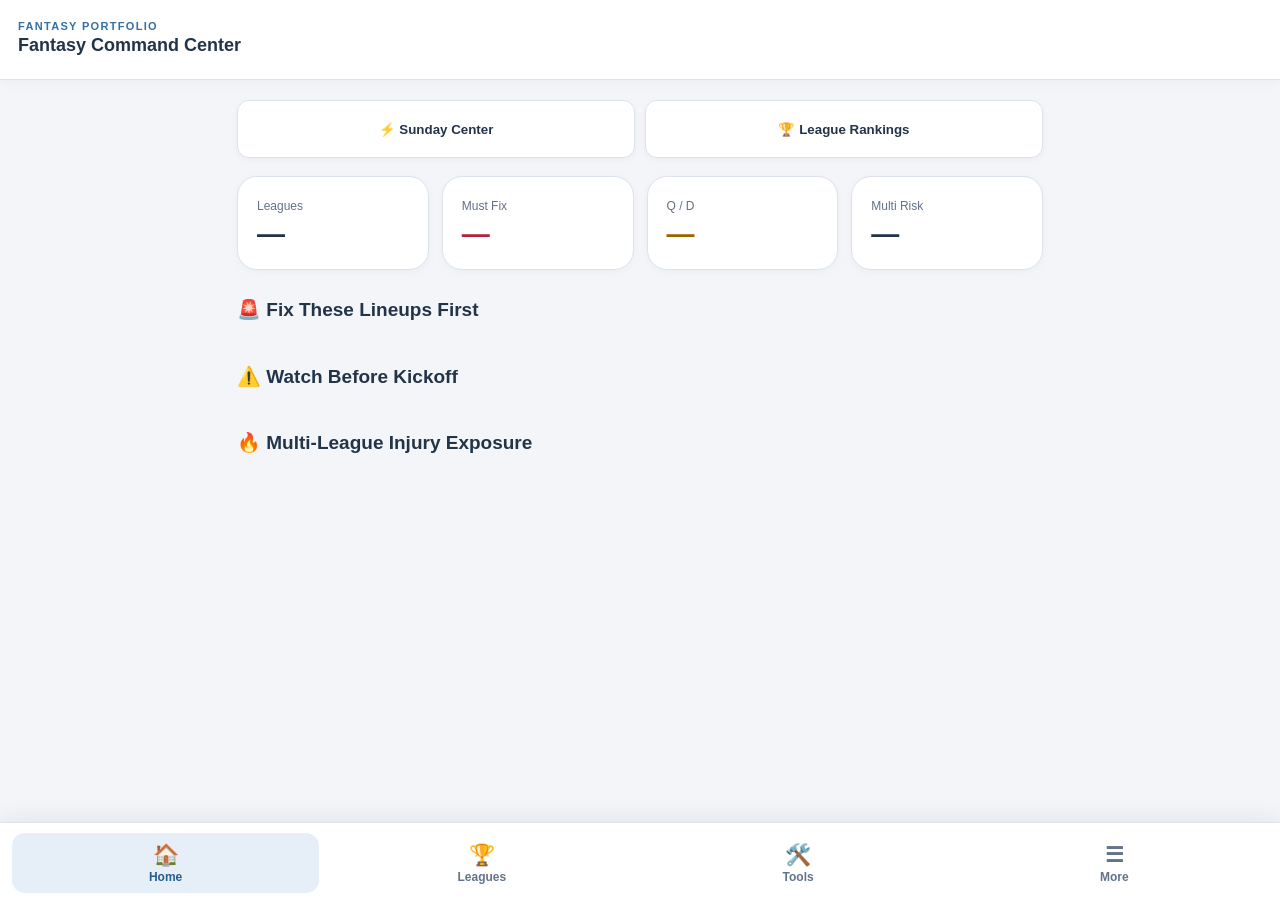
<file: index.html>
<!doctype html>
<html lang="en">
<head>
<meta charset="utf-8">
<meta name="viewport" content="width=device-width, initial-scale=1, viewport-fit=cover">
<meta name="theme-color" content="#ffffff">
<meta name="apple-mobile-web-app-capable" content="yes">
<meta name="apple-mobile-web-app-title" content="Fantasy CC">
<title>Fantasy Command Center</title>
<link rel="manifest" href="manifest.webmanifest">
<link rel="icon" href="icons/icon.svg" type="image/svg+xml">
<link rel="stylesheet" href="styles.css">
</head>
<body>
<div id="pullRefreshIndicator" class="pull-refresh" aria-hidden="true"><span id="pullRefreshIcon">↻</span><span id="pullRefreshLabel">Pull to refresh</span></div>
<header class="topbar"><div><div class="eyebrow">FANTASY PORTFOLIO</div><h1>Fantasy Command Center</h1></div><button id="refreshBtn" class="legacy-refresh-control" aria-label="Refresh">↻</button></header>
<main>
<section class="card manager-card" id="profileCard">
<label>Sleeper manager</label>
<div class="row"><input id="username" value="" placeholder="Sleeper username" autocapitalize="none" autocomplete="off" spellcheck="false"><button id="loadBtn">Load</button></div>
<div class="profile-options"><label><input type="checkbox" id="rememberProfile"> Remember my profile on this device</label><button type="button" id="forgetProfile" hidden>Forget profile</button></div>
<div id="statusText" class="muted">Ready.</div>
</section>

<section id="homeView" class="view active">
<div class="home-shortcuts"><button type="button" data-open-view="sundayView">⚡ Sunday Center</button><button type="button" data-open-view="managerView">🏆 League Rankings</button></div>
<div class="stats">
<div class="stat"><span>Leagues</span><strong id="leagueCount">—</strong></div>
<div class="stat danger"><span>Must Fix</span><strong id="mustFixCount">—</strong></div>
<div class="stat warn"><span>Q / D</span><strong id="watchCount">—</strong></div>
<div class="stat"><span>Multi Risk</span><strong id="riskCount">—</strong></div>
</div>
<h2>🚨 Fix These Lineups First</h2><div id="mustFixList" class="stack"></div>
<h2>⚠️ Watch Before Kickoff</h2><div id="watchList" class="stack"></div>
<h2>🔥 Multi-League Injury Exposure</h2><div id="riskList" class="stack"></div>
</section>

<section id="sundayView" class="view">
<div class="sunday-hero card">
<div><div class="eyebrow">SUNDAY MODE</div><h2 id="sundayTitle">Week — Command Center</h2><div id="sundaySummary" class="muted">Load a manager to scan every lineup.</div></div>
<button id="sundayRefreshBtn" class="legacy-refresh-control">Scan</button>
</div>
<div class="stats sunday-stats">
<div class="stat"><span>Lineups</span><strong id="sundayLineups">—</strong></div>
<div class="stat danger"><span>Act Now</span><strong id="sundayUrgent">—</strong></div>
<div class="stat warn"><span>Monitor</span><strong id="sundayWatch">—</strong></div>
<div class="stat"><span>Leagues Hit</span><strong id="sundayAffected">—</strong></div>
</div>
<div id="sundayAllClear" class="all-clear"></div>
<h2>🚨 Act Now</h2><div id="sundayUrgentList" class="stack"></div>
<h2>⚠️ Monitor</h2><div id="sundayWatchList" class="stack"></div>
<h2>🔥 Portfolio Risk</h2><div id="sundayRiskList" class="stack"></div>
<h2>🏟️ Matchup Snapshot</h2><div id="sundayMatchups" class="stack"></div>
</section>

<section id="managerView" class="view">
<div class="sunday-hero card manager-rank-hero">
<div><div class="eyebrow">LEAGUE POWER + TITLE OUTLOOK</div><h2>League Outlook</h2><div class="muted">See where each of your teams stacks up inside its own league, then sort them by championship outlook.</div></div>
</div>
<div class="stats sunday-stats">
<div class="stat"><span>Ranked</span><strong id="rankedLeagueCount">—</strong></div>
<div class="stat"><span>Total Wins</span><strong id="rankingWins">—</strong></div>
<div class="stat"><span>Avg Win %</span><strong id="rankingWinPct">—</strong></div>
<div class="stat"><span>Best Title Rank</span><strong id="rankingBest">—</strong></div>
</div>
<h2>🏆 Championship Outlook</h2>
<div id="managerRankingList" class="stack"><div class="muted">Load a manager to calculate rankings.</div></div>
<div class="muted ranking-note">Leagues are grouped by contending status: Front Runner, Contender, In the Mix, Chasing, then Long Shot. Within each group, stronger relative title ranks appear first. The three-year outlook uses a league-relative model: current roster, season performance and health weigh more now; youth and picks weigh more in future years. Scores are model indicators out of 100, not championship win probabilities.</div>
</section>

<section id="teamsView" class="view">
<h2 id="teamPageTitle">Team Rosters</h2>
<section class="card"><label>League</label><select id="leagueSelect"></select></section>
<section id="tradeLab" class="card" hidden></section>
<section id="lineupLab" class="card lineup-lab"><div class="muted">Select a league to test lineup changes.</div></section>
<div id="teamRoster"></div>
</section>

<section id="playersView" class="view">
<section class="card"><label>Player Portfolio</label><input id="playerSearch" placeholder="Search your players..." autocomplete="off"><div class="muted">See where you own a player across every league.</div></section>
<div id="playerResults" class="stack"></div>
</section>

<section id="winningExposureView" class="view">
<div class="card winning-exposure-hero">
<div class="eyebrow">SHARED WINNING ROSTERS</div>
<h2>Shared Players on Winning Teams</h2>
<p class="muted">Find productive players your best-performing teams have in common.</p>
<label for="topWinningCount">Compare top teams</label>
<select id="topWinningCount" aria-label="Number of winningest teams to compare">
<option value="5">Top 5 teams</option>
<option value="10" selected>Top 10 teams</option>
<option value="15">Top 15 teams</option>
<option value="all">All teams</option>
</select>
<label for="topWinningQuality">Player performance</label>
<select id="topWinningQuality" aria-label="Fantasy production filter">
<option value="top15" selected>Top 15 at each position</option>
<option value="top30">Top 30 at each position</option>
<option value="points50">50+ season PPR points</option>
<option value="scored">Any season PPR points</option>
</select>
<div id="topWinningExposureSummary" class="muted winning-summary">Load a manager to analyze your teams.</div>
<details id="topWinningTeamsDetail" class="winning-teams-detail"></details>
</div>
<h2>Players in Common</h2>
<div id="topWinningExposureList" class="stack"><div class="muted">Load your Sleeper profile to compare winning rosters.</div></div>
<button id="topWinningShowAll" class="winning-more" type="button" hidden>Show all players</button>
</section>
<section id="exposureView" class="view"><div id="exposureList" class="stack"></div></section>
</main>

<section id="moreView" class="view">
<div class="card"><div class="eyebrow">YOUR ACCOUNT</div><h2>Profile & More</h2><p class="muted">Manage your saved Sleeper profile and open the detailed dashboards.</p></div>
<div id="profileDestination"></div>
<div class="page-links">
<button type="button" data-open-view="sundayView">⚡ Sunday Command Center <span>›</span></button>
<button type="button" data-open-view="exposureView">📊 Player Exposure <span>›</span></button>
</div>
</section>
<nav aria-label="Main navigation">
<button class="nav active" data-view="homeView">🏠<small>Home</small></button>
<button class="nav" data-view="leaguesHub">🏆<small>Leagues</small></button>
<button class="nav" data-view="toolsHub">🛠️<small>Tools</small></button>
<button class="nav" data-view="moreView">☰<small>More</small></button>
</nav>
<section id="leaguesHub" class="view nav-hub"><div class="card"><h2>Leagues</h2><p class="muted">Open your team rosters or compare championship outlooks.</p><div class="page-links"><button data-open-view="teamsView">🏈 Team Rosters <span>›</span></button><button data-open-view="managerView">🏆 League Rankings <span>›</span></button></div></div></section>
<section id="toolsHub" class="view nav-hub"><div class="card"><h2>Tools</h2><p class="muted">Your roster analysis and planning tools, each on its own screen.</p><div class="page-links"><button data-open-view="teamsView" data-team-tool="lineup">🔄 What-If Lineup <span>›</span></button><button data-open-view="teamsView" data-team-tool="trade">⚖️ Trade Lab <span>›</span></button><button data-open-view="playersView">🔎 Player Search <span>›</span></button><button data-open-view="winningExposureView">🏅 Shared Winning Players <span>›</span></button></div></div></section>
<script src="app.js"></script>
<script src="player-cache.js"></script>
<script src="game-status-fix.js"></script>
<script src="manager-ranking.js"></script>
<script src="playoff-model.js"></script>
<script src="upgrade-popup.js"></script>
<script src="lineup-lab.js"></script>
<script src="trade-lab.js"></script>
<script src="resume-refresh.js"></script>
<script src="pull-refresh.js"></script>
<script src="winning-teams-exposure.js"></script>
<script src="navigation-v48.js"></script>
</body></html>
</file>
<file: styles.css>
:root{--bg:#0b1120;--panel:#111827;--text:#f8fafc;--muted:#94a3b8;--line:#263247;--accent:#38bdf8}
*{box-sizing:border-box}html{overscroll-behavior-y:contain}body{margin:0;background:var(--bg);color:var(--text);font-family:-apple-system,BlinkMacSystemFont,"Segoe UI",sans-serif;padding-bottom:86px;overscroll-behavior-y:contain}
.topbar{position:sticky;top:0;z-index:5;display:flex;justify-content:space-between;align-items:center;padding:16px;background:#0f172a;border-bottom:1px solid var(--line)}
.eyebrow{font-size:11px;color:var(--accent);font-weight:800;letter-spacing:.12em}h1{font-size:18px;margin:3px 0}h2{font-size:16px;margin:22px 0 10px}
main{max-width:760px;margin:auto;padding:14px}.card,.stat,.player{background:var(--panel);border:1px solid var(--line);border-radius:16px;padding:14px}
.manager-card{margin-bottom:14px}.row{display:grid;grid-template-columns:1fr auto;gap:8px}input,select{width:100%;padding:12px;border-radius:12px;border:1px solid #334155;background:#0f172a;color:white}
button{border:0;border-radius:12px;background:var(--accent);font-weight:800;padding:0 16px;min-height:40px}.legacy-refresh-control{display:none!important}.muted{font-size:12px;color:var(--muted);margin-top:8px}
.pull-refresh{position:fixed;top:calc(env(safe-area-inset-top) + 2px);left:50%;z-index:30;display:flex;align-items:center;gap:7px;background:#172033;border:1px solid #334155;border-radius:999px;padding:8px 12px;color:#e2e8f0;font-size:12px;font-weight:800;box-shadow:0 8px 24px rgba(0,0,0,.28);pointer-events:none;opacity:0;transform:translate(-50%,-58px);transition:transform .18s ease,opacity .18s ease}.pull-refresh.pulling{transition:none}.pull-refresh #pullRefreshIcon{display:inline-block;color:var(--accent);font-size:16px;line-height:1;transition:transform .08s linear}.pull-refresh.refreshing #pullRefreshIcon{animation:tffcc-spin .8s linear infinite}@keyframes tffcc-spin{to{transform:rotate(360deg)}}
.stats{display:grid;grid-template-columns:1fr 1fr;gap:10px}.stat span{font-size:12px;color:var(--muted)}.stat strong{display:block;font-size:28px;margin-top:4px}.danger strong{color:#f87171}.warn strong{color:#fbbf24}
.stack{display:grid;gap:10px}.player-name{font-weight:800}.sub{font-size:12px;color:var(--muted);margin-top:4px;line-height:1.4}.badge{float:right;background:#334155;border-radius:999px;padding:4px 8px;font-size:11px;font-weight:900}.danger-badge{background:#7f1d1d;color:#fecaca}.warn-badge{background:#78350f;color:#fde68a}.league-chip{display:inline-block;background:#1e293b;border-radius:999px;padding:4px 7px;margin:6px 4px 0 0;font-size:11px}.danger-chip{background:#7f1d1d;color:#fecaca}.warn-chip{background:#78350f;color:#fde68a}
.roster-group{margin:18px 0}.roster-title{font-size:11px;color:var(--muted);font-weight:900;letter-spacing:.08em;margin-bottom:8px}.roster-row{display:grid;grid-template-columns:46px 1fr auto;gap:8px;padding:11px 4px;border-bottom:1px solid var(--line)}.pos{color:var(--accent);font-weight:900}
.sunday-hero{display:flex;justify-content:space-between;align-items:center;gap:12px;border-color:#0ea5e9;background:linear-gradient(135deg,#111827,#0c2234)}.sunday-hero h2{font-size:20px;margin:3px 0}.sunday-stats{margin-top:10px}.urgent-card{border-color:#7f1d1d}.matchup-card{border-left:3px solid #38bdf8}.all-clear{margin-top:12px}.all-clear-card{background:#052e24;border:1px solid #14532d;border-radius:14px;padding:13px;color:#d1fae5}
.manager-rank-hero{border-color:#7c3aed;background:linear-gradient(135deg,#111827,#20123a)}.ranking-card{display:grid;grid-template-columns:48px 1fr auto;gap:10px;align-items:start}.rank-number{font-size:22px;font-weight:900;color:var(--accent);padding-top:3px}.rank-main{min-width:0}.rank-grade{min-width:48px;text-align:center;font-size:20px;font-weight:900;background:#172033;border:1px solid #334155;border-radius:12px;padding:8px 6px}.rank-grade small{display:block;font-size:10px;color:var(--muted);margin-top:2px}.ranking-note{padding:10px 2px 2px}
.view{display:none}.view.active{display:block}nav{position:fixed;bottom:0;left:0;right:0;display:grid;grid-template-columns:repeat(6,1fr);background:#0a101e;border-top:1px solid var(--line);padding:7px calc(7px + env(safe-area-inset-right)) calc(7px + env(safe-area-inset-bottom)) calc(7px + env(safe-area-inset-left));z-index:10}.nav{background:transparent;color:var(--muted);padding:7px 2px;min-height:52px;font-size:14px}.nav small{display:block;font-size:10px}.nav.active{color:white;background:#172033}.sunday-nav.active{background:#0c4a6e;color:#e0f2fe}
@media(min-width:700px){.stats{grid-template-columns:repeat(4,1fr)}}
/* v33 portfolio detail */
.player-portfolio-stats{display:grid;grid-template-columns:repeat(3,1fr);gap:8px;margin:12px 0}.player-portfolio-stats span{background:#0f172a;border:1px solid #263247;border-radius:10px;padding:9px;text-align:center;font-size:10px;color:var(--muted)}.player-portfolio-stats strong{display:block;color:var(--text);font-size:18px;margin-bottom:2px}.player-portfolio-leagues{border-top:1px solid var(--line);margin-top:8px}.player-portfolio-league{display:flex;justify-content:space-between;gap:10px;padding:9px 2px;border-bottom:1px solid var(--line);font-size:12px}.player-portfolio-league small{color:var(--muted)}.player-portfolio-league strong{color:var(--accent);font-size:11px}.rank-breakdown{margin-top:10px;border-top:1px solid var(--line);padding-top:8px}.rank-breakdown summary{cursor:pointer;color:var(--accent);font-size:12px;font-weight:800}.rank-components{display:grid;grid-template-columns:1fr 1fr;gap:6px;margin-top:8px}.rank-components div{display:flex;justify-content:space-between;gap:8px;background:#0f172a;border-radius:8px;padding:7px;font-size:11px}.rank-components span{color:var(--muted)}

/* v37 readable dynasty ranking */
.ranking-card{grid-template-columns:52px 1fr}.rank-components-readable{grid-template-columns:1fr}.rank-components-readable div{align-items:center}.rank-components-readable strong{text-align:right;color:var(--text);font-size:11px}

/* v38 league-relative ranking */
.league-ranking-card{grid-template-columns:72px 1fr;align-items:start}.league-rank{background:#0f172a;border:1px solid #334155;border-radius:12px;padding:9px 6px;text-align:center}.league-rank span{display:block;font-size:8px;line-height:1.1;color:var(--muted);font-weight:800;letter-spacing:.06em}.league-rank strong{display:block;font-size:27px;line-height:1;color:var(--accent);margin-top:5px}.league-rank small{display:block;color:var(--muted);font-size:10px;margin-top:3px}.ranking-title-row{display:flex;align-items:center;justify-content:space-between;gap:8px}.outlook-pill{display:inline-block;border-radius:999px;padding:4px 8px;font-size:9px;font-weight:900;white-space:nowrap}.outlook-front{background:#14532d;color:#dcfce7}.outlook-contender{background:#0c4a6e;color:#e0f2fe}.outlook-mix{background:#78350f;color:#fde68a}.outlook-chasing{background:#3f3f46;color:#e4e4e7}.title-outlook-row{display:flex;justify-content:space-between;align-items:center;background:#0f172a;border-radius:10px;padding:8px 10px;margin-top:10px;font-size:11px}.title-outlook-row span{color:var(--muted)}.title-outlook-row strong{color:var(--text)}

/* v39 what-if lineup builder */
.lineup-lab{margin:0 0 14px;border-color:#155e75}.lab-heading,.lab-actions{display:flex;justify-content:space-between;align-items:center;gap:8px}.lab-chip{font-size:9px;font-weight:900;color:#67e8f9;background:#164e63;padding:5px 7px;border-radius:999px}.lab-totals{display:grid;grid-template-columns:repeat(3,minmax(0,1fr));gap:7px;margin:12px 0}.lab-totals>div{background:#0b1120;border-radius:10px;padding:9px}.lab-totals small{display:block;color:var(--muted);font-size:10px}.lab-totals strong{display:block;font-size:19px;margin-top:4px}.lab-gain{color:#4ade80}.lab-loss{color:#f87171}.lab-slot{display:grid;grid-template-columns:65px minmax(0,1fr) 37px;gap:7px;align-items:center;border-top:1px solid var(--line);padding:8px 0}.lab-slot-label strong{display:block;color:var(--accent);font-size:11px}.lab-slot-label small{display:block;color:var(--muted);font-size:9px}.lab-select{font-size:12px;min-width:0;padding:9px}.lab-points{text-align:right;font-size:12px;font-weight:800}.lab-actions{margin-top:12px}.lab-actions button{flex:1;font-size:11px;padding:8px}

.profile-options{display:flex;justify-content:space-between;align-items:center;flex-wrap:wrap;gap:8px;margin-top:10px}.profile-options label{display:flex;align-items:center;gap:7px;font-size:12px;color:var(--muted)}.profile-options input{width:auto;margin:0;accent-color:var(--accent)}.profile-options button{min-height:30px;padding:5px 9px;font-size:11px;background:#334155;color:#e2e8f0}.profile-options button[hidden]{display:none}

[hidden]{display:none!important}.team-modes{display:grid;grid-template-columns:1fr 1fr;gap:8px;margin:10px 0 14px}.team-modes button{background:#1e293b;color:#cbd5e1;border:1px solid #334155}.team-modes button.selected{background:#0c4a6e;color:#fff;border-color:#38bdf8}.trade-label{display:block;font-size:12px;color:var(--muted);margin:12px 0 7px}.trade-columns{display:grid;grid-template-columns:repeat(2,minmax(0,1fr));gap:10px;margin-top:14px}.trade-columns h3{font-size:13px;margin:4px 0 8px}.trade-assets{max-height:340px;overflow-y:auto;border:1px solid #334155;border-radius:10px}.trade-asset{display:flex;align-items:center;gap:7px;padding:9px 6px;border-bottom:1px solid #263247;font-size:11px}.trade-asset input{width:auto;flex:none;accent-color:var(--accent)}.trade-asset span{flex:1;min-width:0;overflow-wrap:anywhere}.trade-asset strong,.trade-asset small{display:block}.trade-asset small{color:var(--muted);margin-top:3px}.trade-asset em{font-style:normal;font-size:10px;color:#67e8f9}.trade-result{display:grid;grid-template-columns:repeat(3,minmax(0,1fr));gap:7px;margin-top:15px}.trade-result>div{padding:10px 7px;background:#0b1120;border-radius:10px}.trade-result span{display:block;font-size:10px;color:var(--muted)}.trade-result strong{display:block;font-size:17px;margin-top:5px}

/* v42 trade impact preview */
.trade-impact{margin-top:16px;padding:14px;border:1px solid #155e75;border-radius:12px;background:#0b2030}.trade-impact h3{font-size:15px;margin:0 0 10px}.trade-impact h4{font-size:12px;margin:13px 0 7px}.trade-impact-grid{display:grid;grid-template-columns:repeat(3,minmax(0,1fr));gap:7px}.trade-impact-grid>div{padding:9px 6px;background:#0b1120;border-radius:9px}.trade-impact-grid span,.trade-rank-change span{display:block;color:var(--muted);font-size:10px}.trade-impact-grid strong{display:block;font-size:15px;margin-top:6px}.trade-rank-change{display:flex;align-items:center;justify-content:space-between;gap:8px;background:#0b1120;border-radius:9px;padding:11px;margin:12px 0 5px}.trade-rank-change strong{font-size:17px;white-space:nowrap}

.trade-position-heading{position:sticky;top:0;z-index:1;background:#1e293b;color:#7dd3fc;font-size:11px;font-weight:900;letter-spacing:.08em;padding:8px 9px;display:flex;justify-content:space-between}.trade-position-heading span{color:#94a3b8}.trade-position-group+.trade-position-group{border-top:2px solid #334155}

/* v47 spacious slate mobile refresh */
:root{--bg:#162438;--panel:#23344b;--text:#f7fafc;--muted:#b5c5d9;--line:#3b506b;--accent:#77d4f7}
body{background:var(--bg);padding-bottom:105px}
.topbar{background:#203149;padding:20px 18px}
main{padding:20px 17px;max-width:840px}
.card,.stat,.player{background:var(--panel);border-color:var(--line);border-radius:20px;padding:19px}
.stack{gap:15px}.stats{gap:13px}.manager-card{margin-bottom:20px}
h2{font-size:19px;margin:28px 0 14px;line-height:1.3}
.roster-row{padding:16px 5px;gap:12px}
.roster-group{margin:24px 0}
nav{background:#203149;border-color:var(--line);gap:3px;padding-top:10px}
.nav{font-size:17px;min-height:58px;border-radius:13px}.nav small{font-size:11px}
.nav.active{background:#38506b}
input,select{background:#19283c;color:var(--text);border-color:var(--line)}
.player-name{font-size:16px;line-height:1.4}
.sub{font-size:13px;line-height:1.55}
@media(max-width:390px){main{padding:16px 12px}.card,.stat,.player{padding:15px}.nav small{font-size:10px}}

.availability-label{color:#fbbf24;font-size:12px;font-weight:850}

/* v48 four-tab navigation and dedicated tool pages */
nav{grid-template-columns:repeat(4,minmax(0,1fr));gap:9px;padding-left:calc(12px + env(safe-area-inset-left));padding-right:calc(12px + env(safe-area-inset-right))}
.nav{font-size:21px;min-height:60px}.nav small{font-size:12px;margin-top:3px}
.nav-hub,#moreView{max-width:840px;margin:0 auto;padding:22px 17px 110px}
.page-links{display:grid;gap:13px;margin:18px 0}
.page-links button{display:flex;align-items:center;justify-content:space-between;text-align:left;background:#304a65;color:#f8fafc;border:1px solid #506781;min-height:66px;font-size:15px;padding:16px 18px}
.page-links button span{font-size:23px;color:#8ddcf8}
.home-shortcuts{display:grid;grid-template-columns:repeat(2,minmax(0,1fr));gap:10px;margin:0 0 18px}
.home-shortcuts button{min-height:58px;background:#304a65;color:#f8fafc;border:1px solid #506781;padding:10px}
.profile-prompt{margin-bottom:18px}.profile-prompt button{margin-top:12px}
#moreView .manager-card{margin:20px 0}
@media(max-width:390px){.nav-hub,#moreView{padding:16px 12px 105px}}

/* v49 direct tool layout */
#teamsView.direct-tool .team-modes{display:none}
#teamsView.direct-lineup #teamRoster{display:none!important}
#teamsView.direct-trade #lineupLab,#teamsView.direct-trade #teamRoster{display:none!important}
#teamPageTitle{margin:4px 0 16px}
#homeView>.profile-prompt{display:none}
#moreView>.card:first-child{padding:16px 19px}
#moreView>.card:first-child h2{margin:4px 0}

/* v50: rosters are roster-only; planning tools live under Tools */
#teamsView:not(.direct-tool) #lineupLab,#teamsView:not(.direct-tool) #tradeLab{display:none!important}
#teamsView.direct-tool #teamRoster{display:none!important}

/* v51 CLEAN LIGHT: readable neutral surfaces, restrained blue actions */
:root{color-scheme:light;--bg:#f3f5f8;--panel:#ffffff;--text:#233449;--muted:#617187;--line:#dce3eb;--accent:#346fa6;--soft:#edf3f9;--deep:#182d43}
html{background:var(--bg)}
body{background:var(--bg);color:var(--text)}
.topbar{background:#fff;border-bottom:1px solid var(--line);box-shadow:0 2px 12px rgba(24,45,67,.04)}
.eyebrow,.pos,.rank-number,.league-rank strong{color:var(--accent)}
.card,.stat,.player{background:#fff;color:var(--text);border:1px solid var(--line);box-shadow:0 2px 9px rgba(24,45,67,.035)}
h1,h2,h3,h4,.player-name,.stat strong{color:var(--text)}
.muted,.sub,.stat span,.roster-title{color:var(--muted)}
input,select,.lab-select{background:#fff;color:var(--text);border:1px solid #c8d4e0}
input::placeholder{color:#8290a0}
input:focus-visible,select:focus-visible,button:focus-visible{outline:3px solid #8bb7df;outline-offset:2px}
button{background:var(--accent);color:#fff}
button:disabled{background:#d9e1e9;color:#77869a}
nav{background:#fff;border-top:1px solid var(--line);box-shadow:0 -4px 20px rgba(24,45,67,.07)}
.nav{background:transparent;color:#62738a}
.nav.active{background:#e6eff8;color:#215d91}
.page-links button,.home-shortcuts button{background:#fff;color:var(--text);border:1px solid var(--line);box-shadow:0 2px 7px rgba(24,45,67,.04)}
.page-links button span{color:var(--accent)}
.page-links button:active,.home-shortcuts button:active{background:#edf3f9}
.pull-refresh{background:#fff;color:var(--text);border-color:var(--line);box-shadow:0 6px 18px rgba(24,45,67,.12)}
.sunday-hero,.manager-rank-hero{background:#f4f8fc;border-color:#c7d9eb}
.urgent-card{border-color:#e9a9a9;background:#fffafa}
.matchup-card{border-left:3px solid var(--accent)}
.all-clear-card{background:#e8f6ef;color:#206444;border:1px solid #b9e3cc}
.danger strong,.lab-loss{color:#b42336}.warn strong{color:#9b6200}.lab-gain{color:#167449}
.badge{background:#edf1f6;color:#42566e}
.danger-badge,.danger-chip{background:#fce8e8;color:#a52332}
.warn-badge,.warn-chip{background:#fff0cc;color:#875400}
.league-chip{background:#edf3f9;color:#365a7b}
.availability-label{color:#a05e00}
.roster-row{border-bottom-color:var(--line)}
.rank-grade,.league-rank,.title-outlook-row,.rank-components div,.player-portfolio-stats span{background:#f4f7fa;border-color:var(--line);color:var(--text)}
.rank-grade small,.league-rank span,.league-rank small,.title-outlook-row span,.rank-components span{color:var(--muted)}
.outlook-front{background:#e4f4e9;color:#1e7044}
.outlook-contender{background:#e4effb;color:#245f94}
.outlook-mix{background:#fff1d7;color:#875900}
.outlook-chasing{background:#eef0f4;color:#586576}
.lab-chip{background:#e1f2f7;color:#236779}
.lineup-lab{border-color:#bfd8e7}
.lab-totals>div,.trade-result>div,.trade-impact-grid>div,.trade-rank-change{background:#f3f6fa}
.trade-impact{background:#f7fafc;border-color:#cfdeea}
.trade-assets{border-color:var(--line);background:#fff}
.trade-asset{border-bottom-color:var(--line);color:var(--text)}
.trade-asset em{color:#24679e}
.trade-position-heading{background:#eaf1f8;color:#245d8c}
.trade-position-heading span,.trade-asset small{color:var(--muted)}
.trade-position-group+.trade-position-group{border-top-color:var(--line)}
.profile-options button{background:#e9eef4;color:#38516c}
.team-modes button{background:#eef2f6;color:#44566b;border-color:var(--line)}
.team-modes button.selected{background:#e4effb;color:#215d91;border-color:#8cb5d8}
@media(prefers-reduced-motion:reduce){*{scroll-behavior:auto!important}}

/* v53 league-relative three-year contention outlook */
.year-outlook-grid{display:grid;grid-template-columns:repeat(3,minmax(0,1fr));gap:7px;margin-top:12px}
.year-outlook{background:#f2f6fa;border:1px solid #dce3eb;border-radius:12px;padding:10px 7px;min-width:0}
.year-outlook strong,.year-outlook span,.year-outlook small{display:block}
.year-outlook strong{color:#346fa6;font-size:14px}
.year-outlook span{font-size:11px;font-weight:800;color:#233449;margin-top:5px;overflow-wrap:anywhere}
.year-outlook small{font-size:10px;color:#617187;margin-top:6px;line-height:1.4}
@media(max-width:390px){.year-outlook-grid{gap:5px}.year-outlook{padding:8px 5px}.year-outlook span{font-size:10px}}

/* v54 simulated title and playoff odds */
.odds-block{margin-top:12px}
.odds-grid{display:grid;grid-template-columns:repeat(2,minmax(0,1fr));gap:8px}
.odds-grid>div{background:#eaf3fb;border:1px solid #cbdfee;border-radius:12px;padding:10px}
.odds-grid span{display:block;font-size:11px;color:#4c647c;line-height:1.3}
.odds-grid strong{display:block;color:#245f94;font-size:23px;margin-top:5px}
.odds-context{font-size:11px;color:#5a6c80;line-height:1.5;margin-top:8px}

/* v56: winningest-team player exposure tool */
.winning-exposure-hero{display:flex;flex-direction:column;gap:11px}
.winning-exposure-hero h2,.winning-exposure-hero p{margin:0}
.winning-exposure-hero label{font-weight:700;font-size:13px}
.winning-exposure-hero select{width:100%;min-height:44px;border-radius:10px;padding:9px 12px}
.winning-summary{font-size:12px;line-height:1.5}
.winning-teams-detail{border-top:1px solid var(--line);padding-top:11px}
.winning-teams-detail summary,.winning-player details summary{cursor:pointer;color:var(--accent);font-weight:650;font-size:13px}
.winning-team-list,.winning-leagues{margin-top:10px}
.winning-team-row,.winning-leagues>div{display:flex;justify-content:space-between;align-items:baseline;gap:10px;border-top:1px solid var(--line);padding:9px 0;font-size:12px}
.winning-team-row span,.winning-leagues span{min-width:0;overflow-wrap:anywhere}
.winning-team-row strong{flex-shrink:0}
.winning-player{padding:15px}
.winning-player-head{display:flex;justify-content:space-between;gap:12px;align-items:flex-start}
.winning-player-head>div:first-child{min-width:0}
.winning-owned{background:#e9f1f9;border:1px solid #c9dceb;border-radius:11px;padding:8px 10px;min-width:88px;text-align:center;flex-shrink:0}
.winning-owned strong{display:block;font-size:19px;color:#245f94}
.winning-owned span{display:block;font-size:10px;color:#516c85}
.winning-starts{font-size:12px;color:var(--muted);margin:10px 0}
.winning-player details{border-top:1px solid var(--line);padding-top:10px}
.winning-leagues small{color:var(--muted);flex-shrink:0}
.winning-more{width:100%;margin:12px 0 28px;min-height:44px}

/* v58 compact overlap list */
.shared-player{padding:13px 15px}
.shared-player-top{display:flex;align-items:center;justify-content:space-between;gap:12px}
.shared-player-top .player-name{min-width:0;font-size:15px}
.shared-player-count{flex-shrink:0;background:#e9f1f9;color:#245f94;border-radius:9px;padding:6px 9px;font-size:12px}
.shared-player-leagues{color:#617187;font-size:12px;line-height:1.5;margin-top:7px;overflow-wrap:anywhere}

/* v59 season production rank for shared winning players */
.shared-player-points{color:#346fa6;font-size:12px;font-weight:650;margin-top:5px}
</file>
